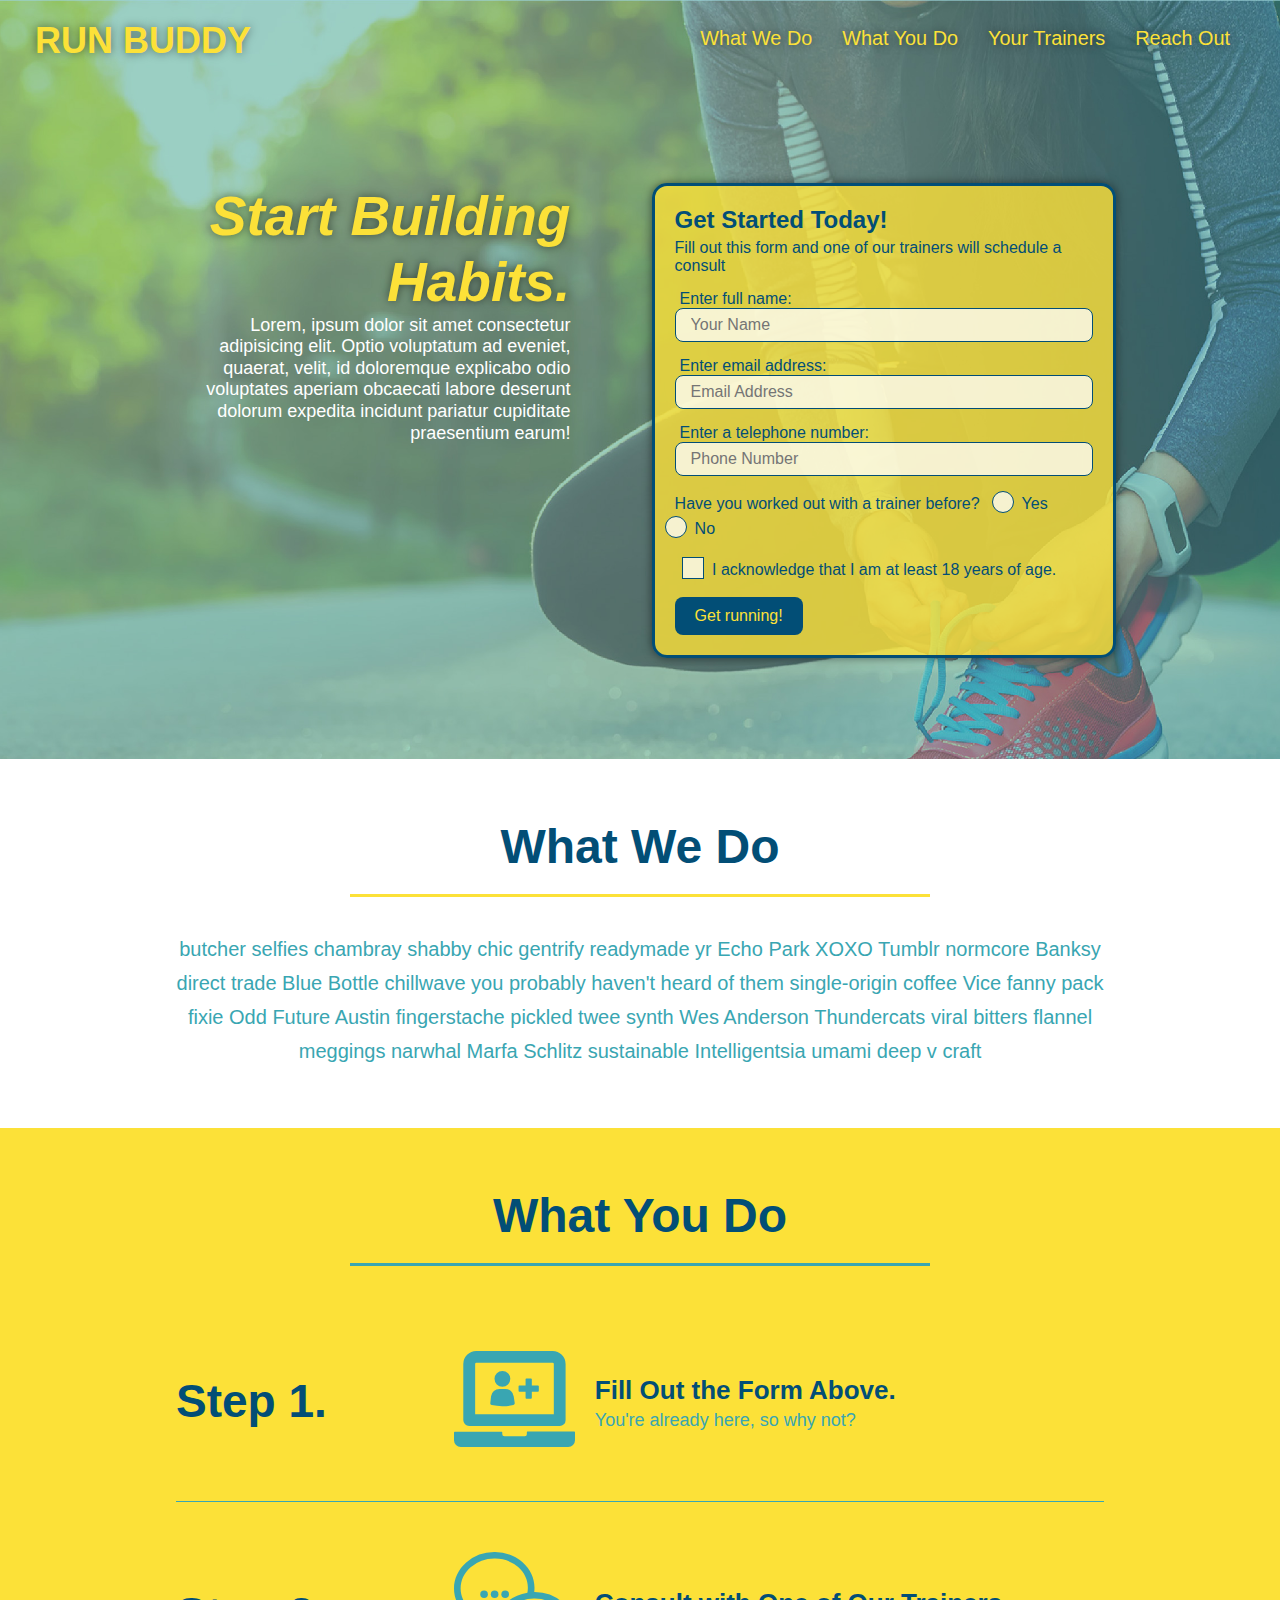
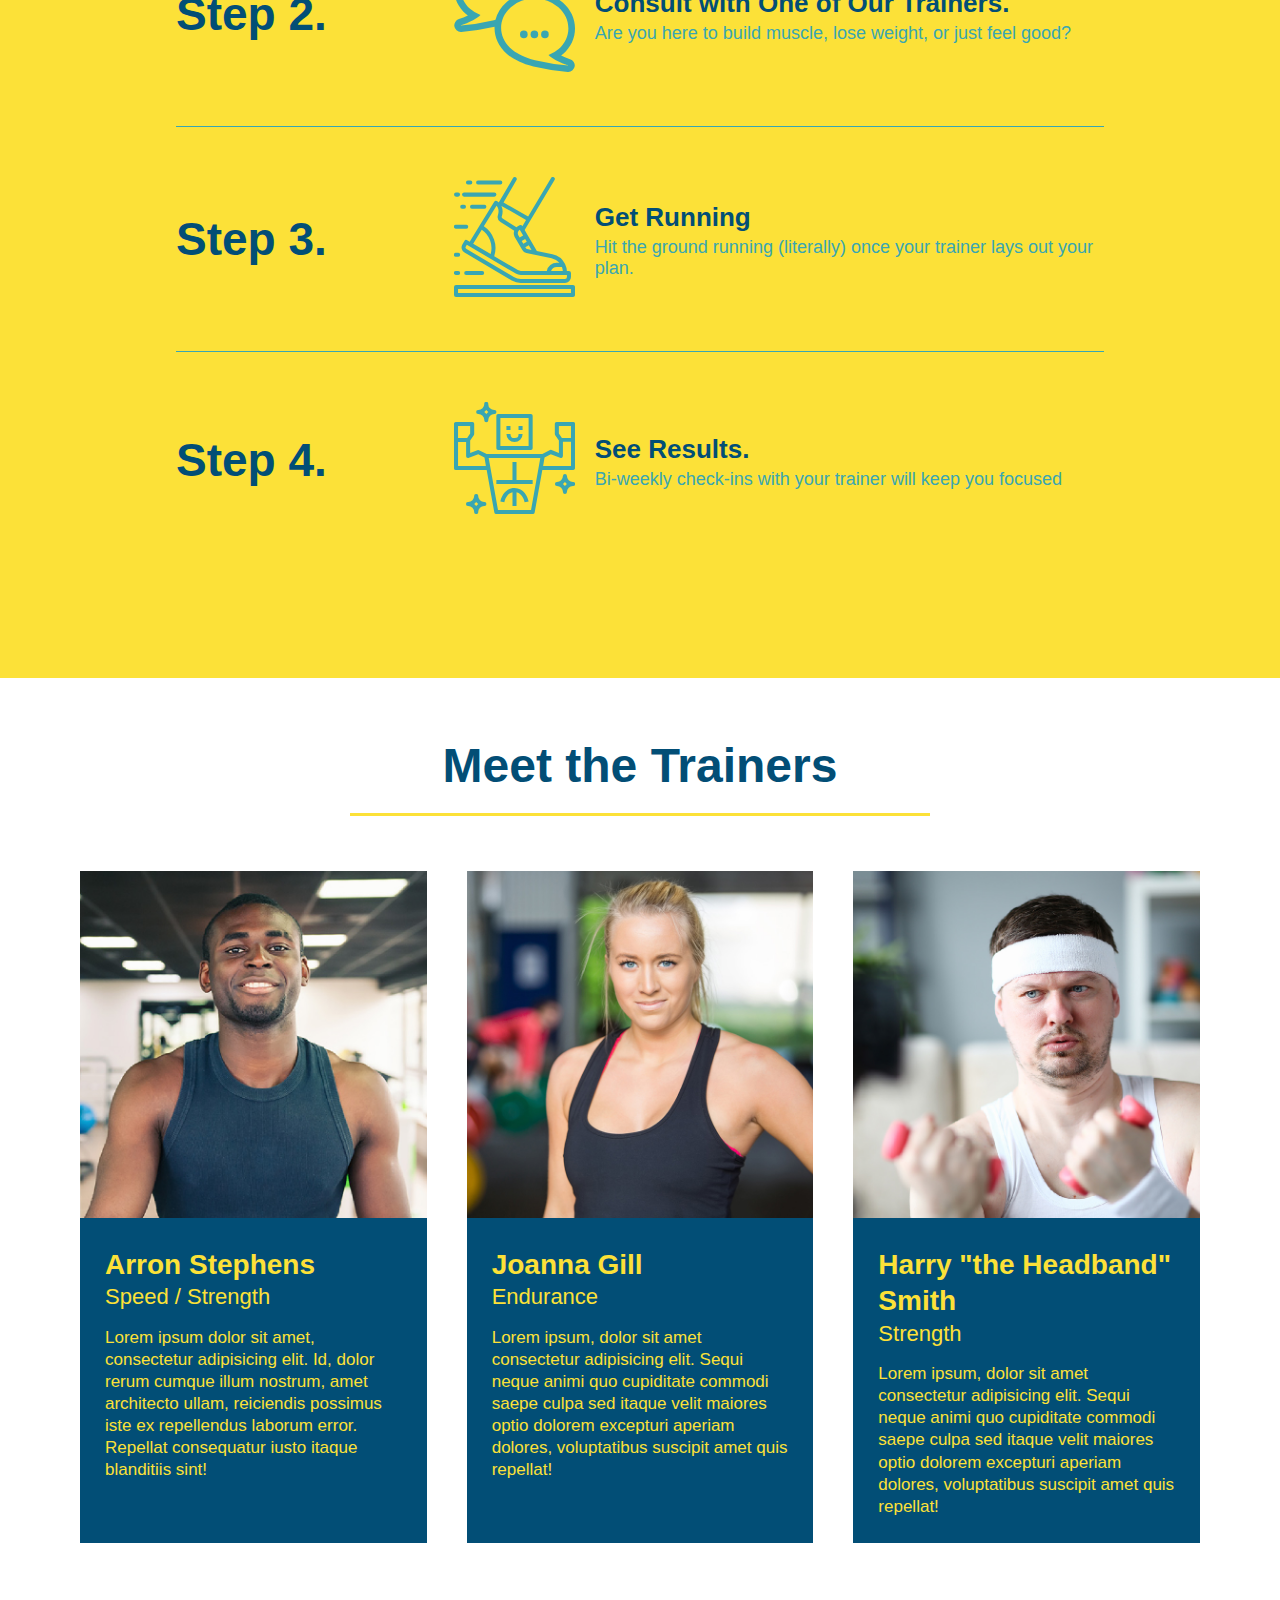
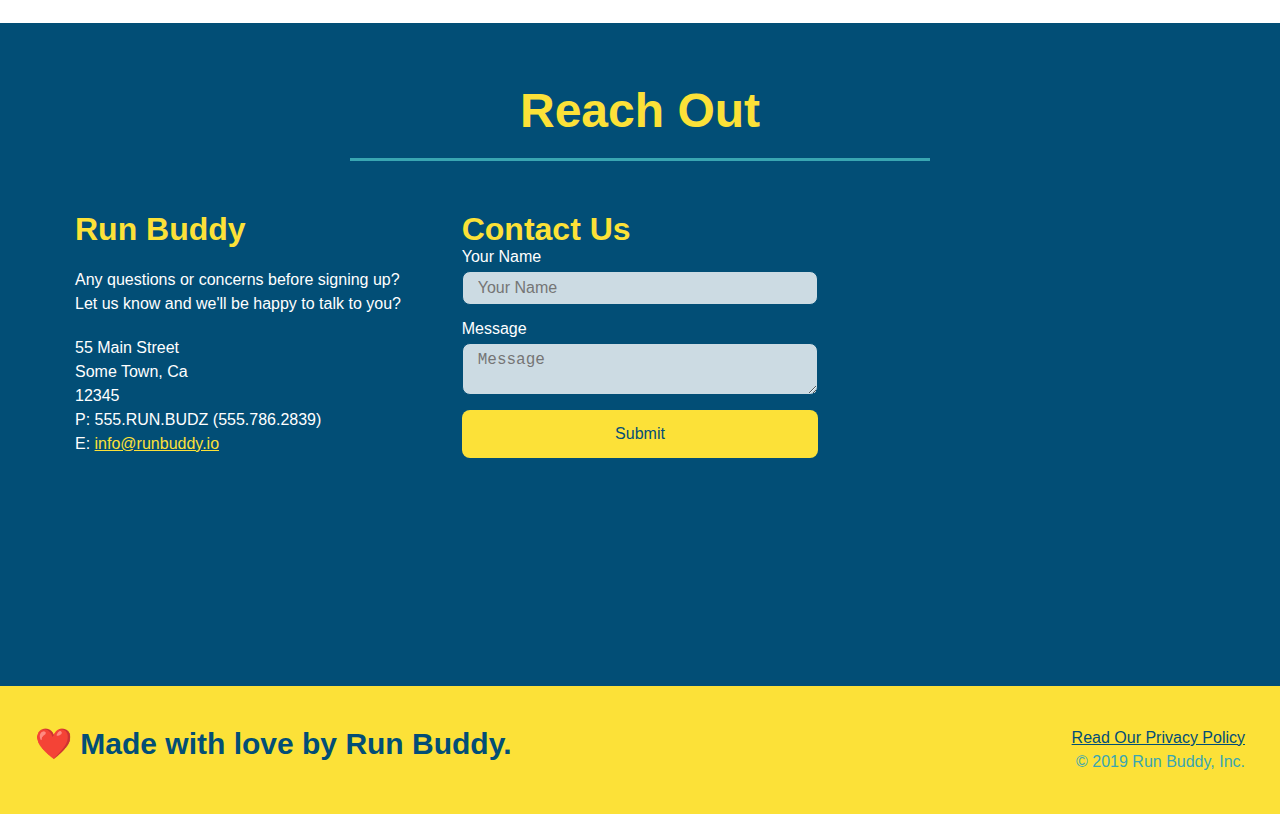
<file: index.html>
<!DOCTYPE html>
<html lang="en">
    <head>
        <meta charset="UTF-8" />
        <meta name="viewport" content="width=device-width, initial-scale=1.0" />
        <title>Run Buddy</title>
        <link rel="stylesheet" href="./assets/css/style.css" />
    </head>
    <body>
        <!-- navigation -->
        <header>
            <h1>
                <a href="/">RUN BUDDY</a>
            </h1>
            <nav>
                <!-- Unorderd list element -->
                <ul>
                    <!-- List item element -->
                    <li>
                        <!-- Anchor element -->
                        <a href="#what-we-do">What We Do</a>
                    </li>
                    <li>
                        <a href="#what-you-do">What You Do</a>
                    </li>
                    <li>
                        <a href="#your-trainers">Your Trainers</a>
                    </li>
                    <li>
                        <a href="#reach-out">Reach Out</a>
                    </li>
                </ul>
            </nav>
        </header>
        
        <!-- hero/jumbotron -->
        <section class="hero">
            <div class="hero-cta">
                <h2>Start Building Habits.</h2>
                <p>
                    Lorem, ipsum dolor sit amet consectetur adipisicing elit. Optio voluptatum ad eveniet, quaerat, velit, id doloremque explicabo odio voluptates aperiam obcaecati labore deserunt dolorum expedita incidunt pariatur cupiditate praesentium earum!
                </p>
            </div>
            <div class="hero-form">
                <h3>Get Started Today!</h3>
                <p>Fill out this form and one of our trainers will schedule a consult</p>
                <!-- Add form element -->
                <form>
                    <label for="name">Enter full name:</label>
                    <input type="text" placeholder="Your Name" name="name" id="name" class="form-input" />

                    <label for="email">Enter email address:</label>
                    <input type="email" placeholder="Email Address" name="email" id="email" class="form-input" />

                    <label for="phone">Enter a telephone number:</label>
                    <input type="tel" placeholder="Phone Number" name="phone" id="phone" class="form-input" />
                    <p>
                        Have you worked out with a trainer before?
                        <span class="radio-wrapper">
                            <input type="radio" name="trainer-confirm" id="trainer-yes" />
                            <label for="trainer-yes">Yes</label>
                        </span>

                        <span class="radio-wrapper">
                            <input type="radio" name="trainer-confirm" id="trainer-no" />
                            <label for="trainer-no">No</label>
                        </span>
                    </p>
                    <p>
                        <span class="checkbox-wrapper">
                            <input type="checkbox" name="age-confirm" id="checkbox" />
                            <label for="checkbox">I acknowledge that I am at least 18 years of age.</label>
                        </span>
                    </p>
                    <button type="submit">
                        Get running!
                    </button>
                </form>
            </div>
        </section>
        <!-- end hero -->

        <!-- "what we do" section -->
        <section id="what-we-do" class="intro">
            <div class="flex-row">
                <h2 class="section-title primary-border">What We Do</h2>
            </div>
            <div class="flex-row">
                <p>
                    butcher selfies chambray shabby chic gentrify readymade yr Echo Park XOXO Tumblr normcore Banksy direct trade Blue Bottle chillwave you probably haven't heard of them single-origin coffee Vice fanny pack fixie Odd Future Austin fingerstache pickled twee synth Wes Anderson Thundercats viral bitters flannel meggings narwhal Marfa Schlitz sustainable Intelligentsia umami deep v craft
                </p>
            </div>
        </section>

        <!-- "what you do" section -->
        <section id="what-you-do" class="steps">
            <div class="flex-row">
                <h2 class="section-title secondary-border">What You Do</h2>
            </div>

            <div class="step">
                <h3>Step 1.</h3>
                <div class="step-info">
                    <div class="step-img">
                        <img src="./assets/images/step-1.svg" alt="" />
                    </div>
                    <div class="step-text">
                        <h4>Fill Out the Form Above.</h4>
                        <p>You're already here, so why not?</p>
                    </div>
                </div>
            </div>

            <div class="step">
                <h3>Step 2.</h3>
                <div class="step-info">
                    <div class="step-img">
                        <img src="./assets/images/step-2.svg" alt="" />
                    </div>
                    <div class="step-text">
                        <h4>Consult with One of Our Trainers.</h4>
                        <p>Are you here to build muscle, lose weight, or just feel good?</p>
                    </div>
                </div>
            </div>

            <div class="step">
                <h3>Step 3.</h3>
                <div class="step-info">
                    <div class="step-img">
                        <img src="./assets/images/step-3.svg" alt="" />
                    </div>
                    <div class="step-text">
                        <h4>Get Running</h4>
                        <p>Hit the ground running (literally) once your trainer lays out your plan.</p>
                    </div>
                </div>
            </div>

            <div class="step">
                <h3>Step 4.</h3>
                <div class="step-info">
                    <div class="step-img">
                        <img src="./assets/images/step-4.svg" alt="" />
                    </div>
                    <div class="step-text">
                        <h4>See Results.</h4>
                        <p>Bi-weekly check-ins with your trainer will keep you focused</p>
                    </div>
                </div>
            </div>
        </section>

        <!-- "meet the trainers" section -->
        <section id="your-trainers">
            <div class="flex-row">
                <h2 class="section-title primary-border">Meet the Trainers</h2>
            </div>

            <div class="trainers">
                <!-- first trainer bio -->
                <article class="trainer">
                    <img src="./assets/images/trainer-1.jpg" alt="Arron Stephens in his workout clothes, ready to pump iron" />
                    <div class="trainer-bio">
                        <h3 class="trainer-name">Arron Stephens</h3>
                        <h4 class="trainer-role">Speed / Strength</h4>
                        <p>
                            Lorem ipsum dolor sit amet, consectetur adipisicing elit. Id, dolor rerum cumque illum nostrum, amet architecto ullam, reiciendis possimus iste ex repellendus laborum error. Repellat consequatur iusto itaque blanditiis sint!
                        </p>
                    </div>
                </article>

                <!-- second trainer bio -->
                <article class="trainer">
                    <img src="./assets/images/trainer-2.jpg" alt="Joanna Gill cooling off after a workout" />
                    <div class="trainer-bio">
                    <h3 class="trainer-name">Joanna Gill</h3>
                    <h4 class="trainer-role">Endurance</h4>
                    <p>
                        Lorem ipsum, dolor sit amet consectetur adipisicing elit. Sequi neque animi quo cupiditate commodi saepe culpa sed
                        itaque velit maiores optio dolorem excepturi aperiam dolores, voluptatibus suscipit amet quis repellat!
                    </p>
                    </div>
                </article>
                
                <!-- third trainer bio -->
                <article class="trainer">
                    <img src="./assets/images/trainer-3.jpg" alt="Harry Smith wearing a headband and lifting comically small pink weights" />
                    <div class="trainer-bio">
                    <h3 class="trainer-name">Harry "the Headband" Smith</h3>
                    <h4 class="trainer-role">Strength</h4>
                    <p>
                        Lorem ipsum, dolor sit amet consectetur adipisicing elit. Sequi neque animi quo cupiditate commodi saepe culpa sed
                        itaque velit maiores optio dolorem excepturi aperiam dolores, voluptatibus suscipit amet quis repellat!
                    </p>
                    </div>
                </article>
            </div>
        </section>

        <!-- "reach out" section -->
        <section id="reach-out" class="contact">
            <div class="flex-row">
                <h2 class="section-title secondary-border">Reach Out</h2>
            </div>

            <div class="contact-info">
                <div>
                    <h3>Run Buddy</h3>
                    <p>
                        Any questions or concerns before signing up?
                        <br />
                        Let us know and we'll be happy to talk to you?
                    </p>
                    <address>
                        55 Main Street<br />
                        Some Town, Ca<br />
                        12345<br />
                        P: 555.RUN.BUDZ (555.786.2839)<br/>
                        E: <a href="mailto:info@runbuddy.io">info@runbuddy.io</a>
                    </address>
                </div>

                <div class="contact-form">
                    <h3>Contact Us</h3>
                    <form>
                        <label for="contact-name">Your Name</label>
                        <input type="text" id="contact-name" placeholder="Your Name" />

                        <label for="contact-message">Message</label>
                        <textarea type="text" id="contact-message" placeholder="Message"></textarea>

                        <button type="submit">Submit</button>
                    </form>
                </div>

                <iframe
                src="https://www.google.com/maps/embed?pb=!1m18!1m12!1m3!1d3149.4943997680048!2d175.6807515159874!3d-37.87211909515925!2m3!1f0!2f0!3f0!3m2!1i1024!2i768!4f13.1!3m3!1m2!1s0x6d6dab6237e84a77%3A0x24ff7cd6a8f521a6!2sHobbiton%E2%84%A2%20Movie%20Set%20Tours!5e0!3m2!1sen!2sus!4v1633571145222!5m2!1sen!2sus"
                style="border:0;"
                allowfullscreen=""
                loading="lazy">
                </iframe>
            </div>
        </section>

        <!-- footer -->
        <footer>
            <h2>❤️ Made with love by Run Buddy.</h2>
            <div>
                <a href="./privacy-policy.html">Read Our Privacy Policy</a><br />
                &copy; 2019 Run Buddy, Inc.
            </div>
        </footer>
    </body>
</html>
</file>
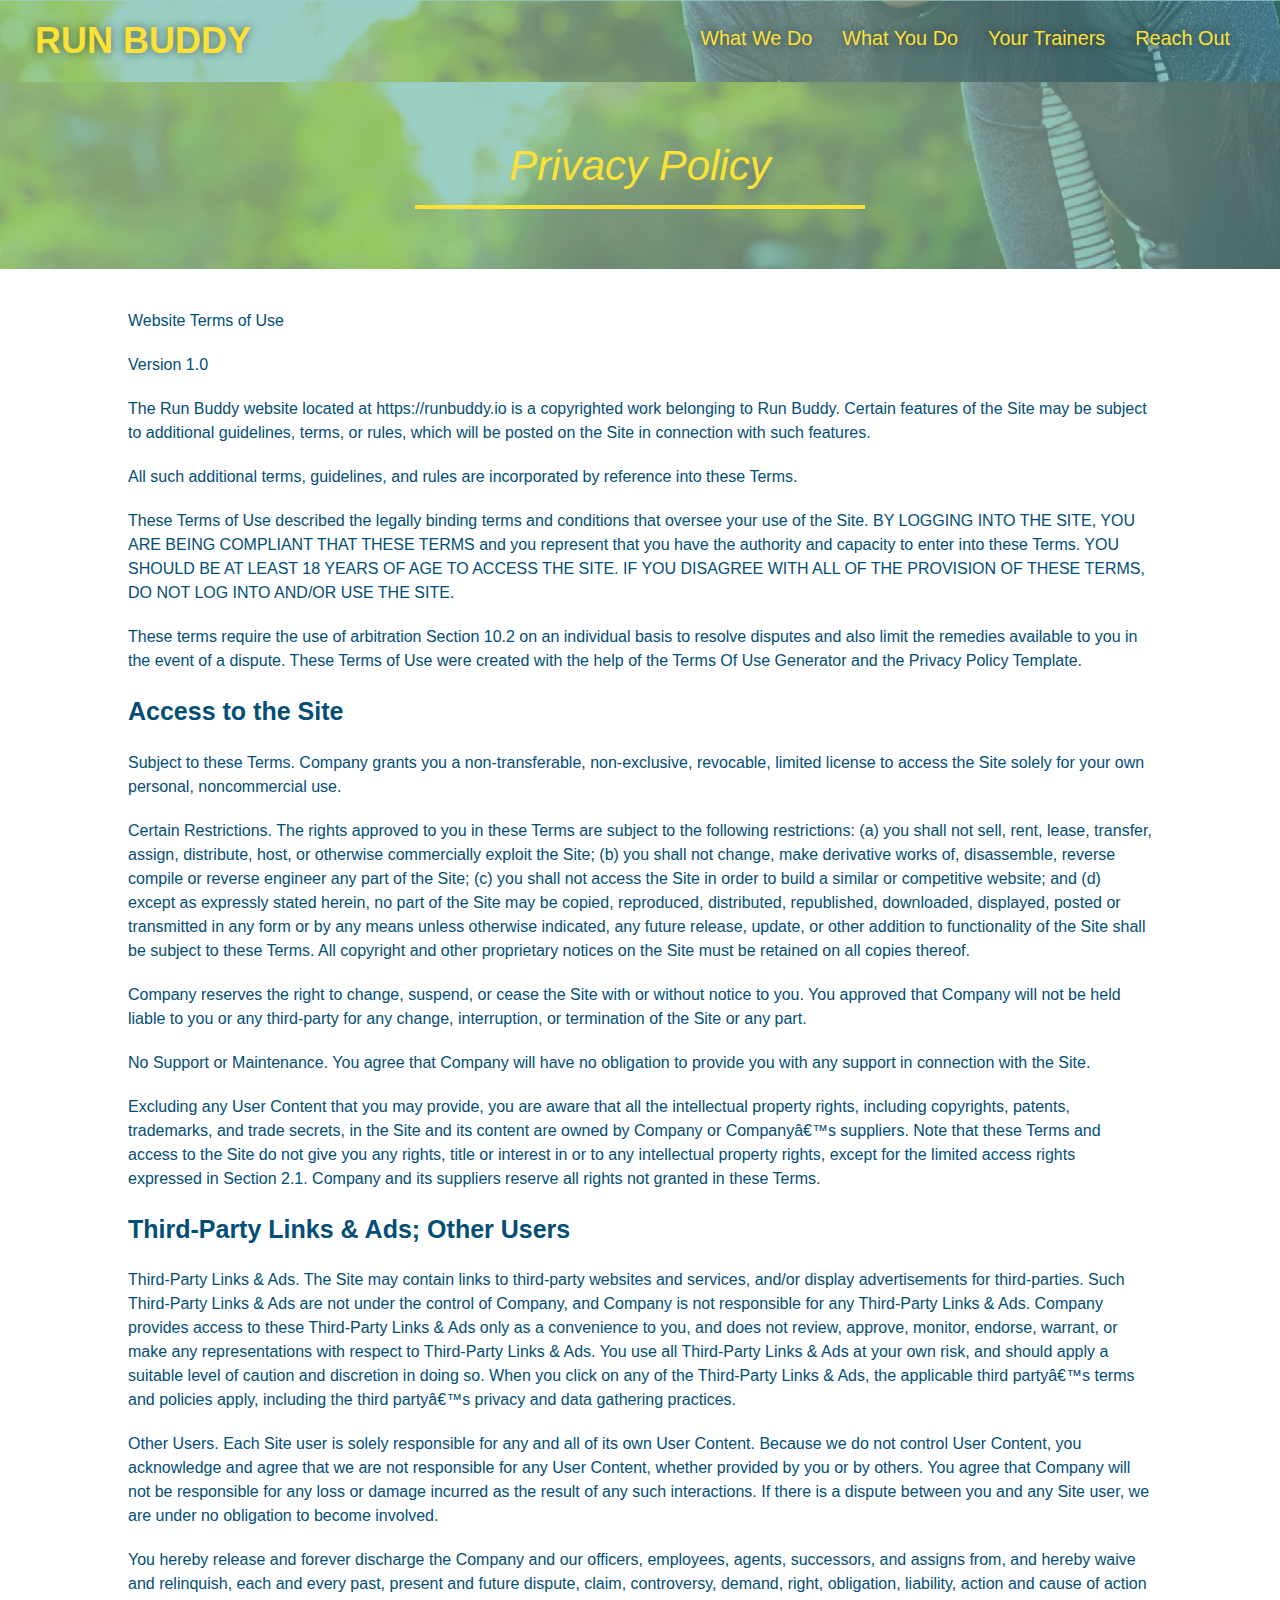
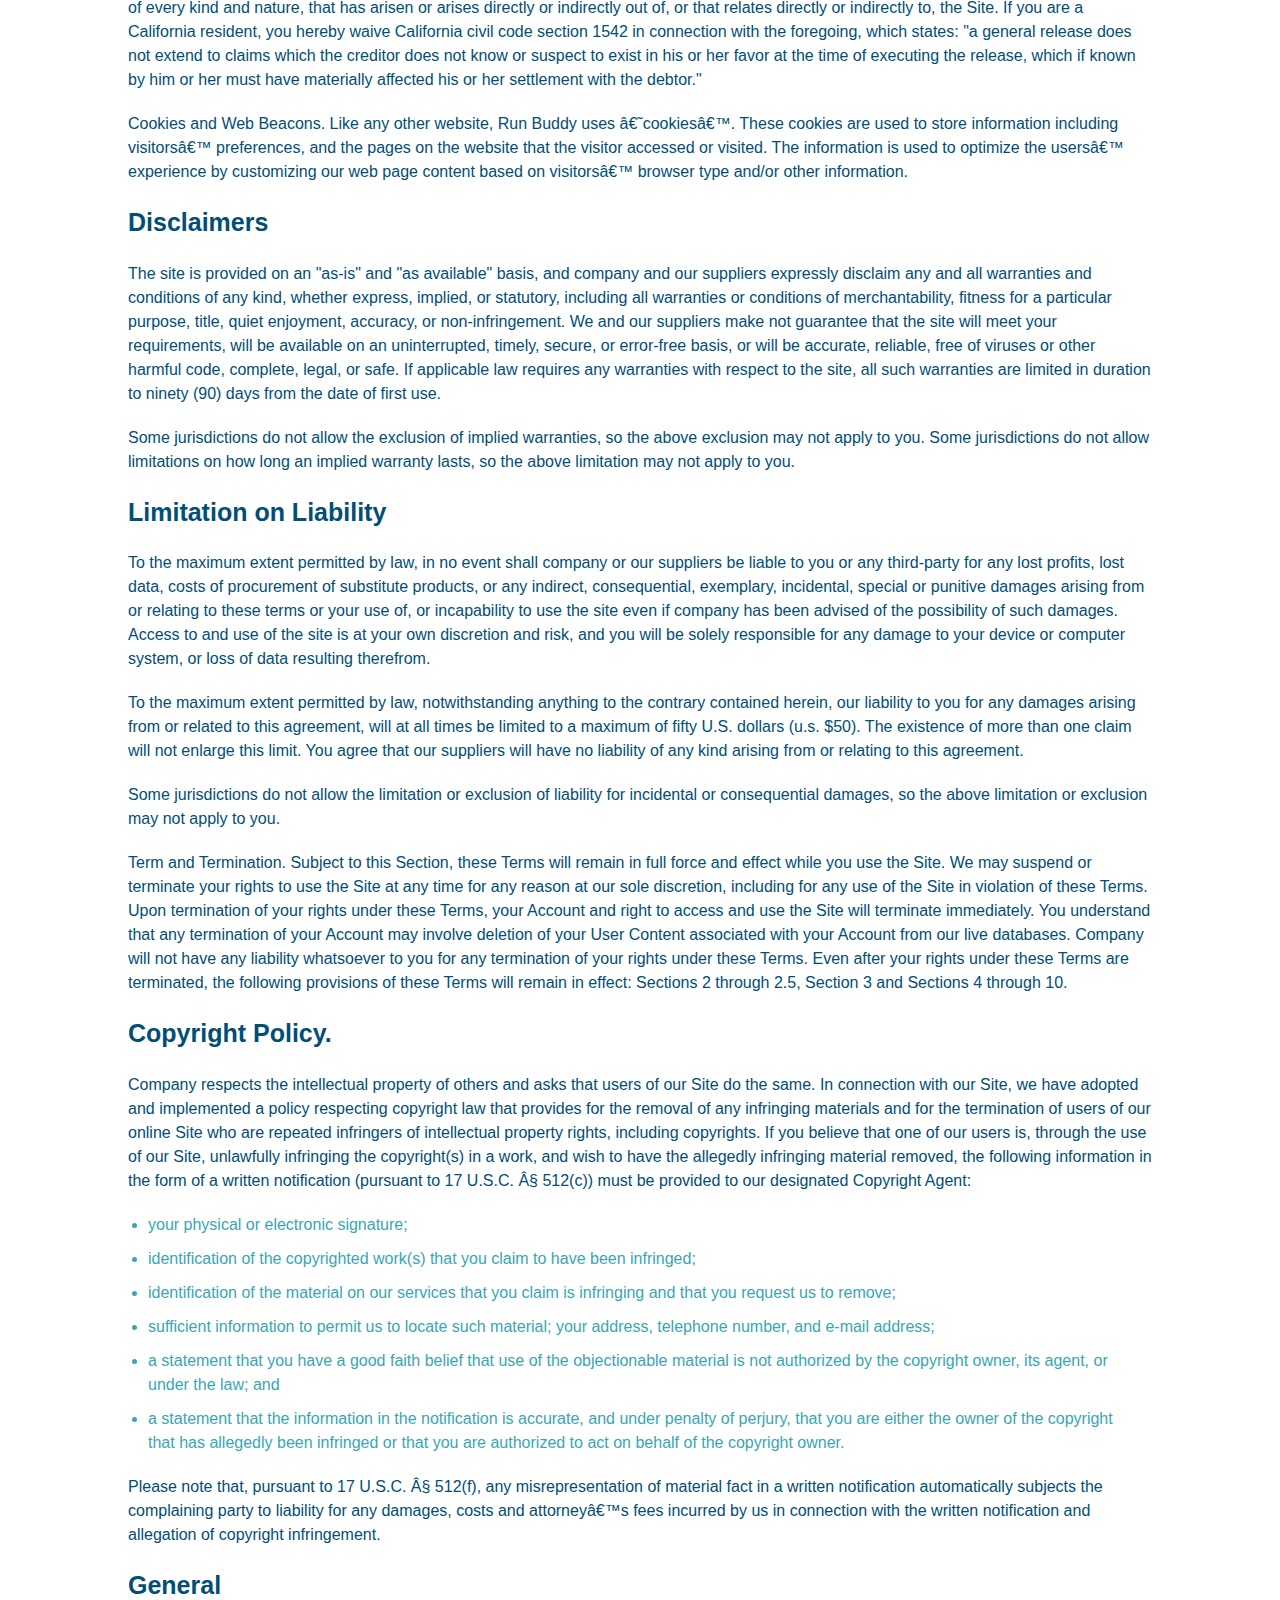
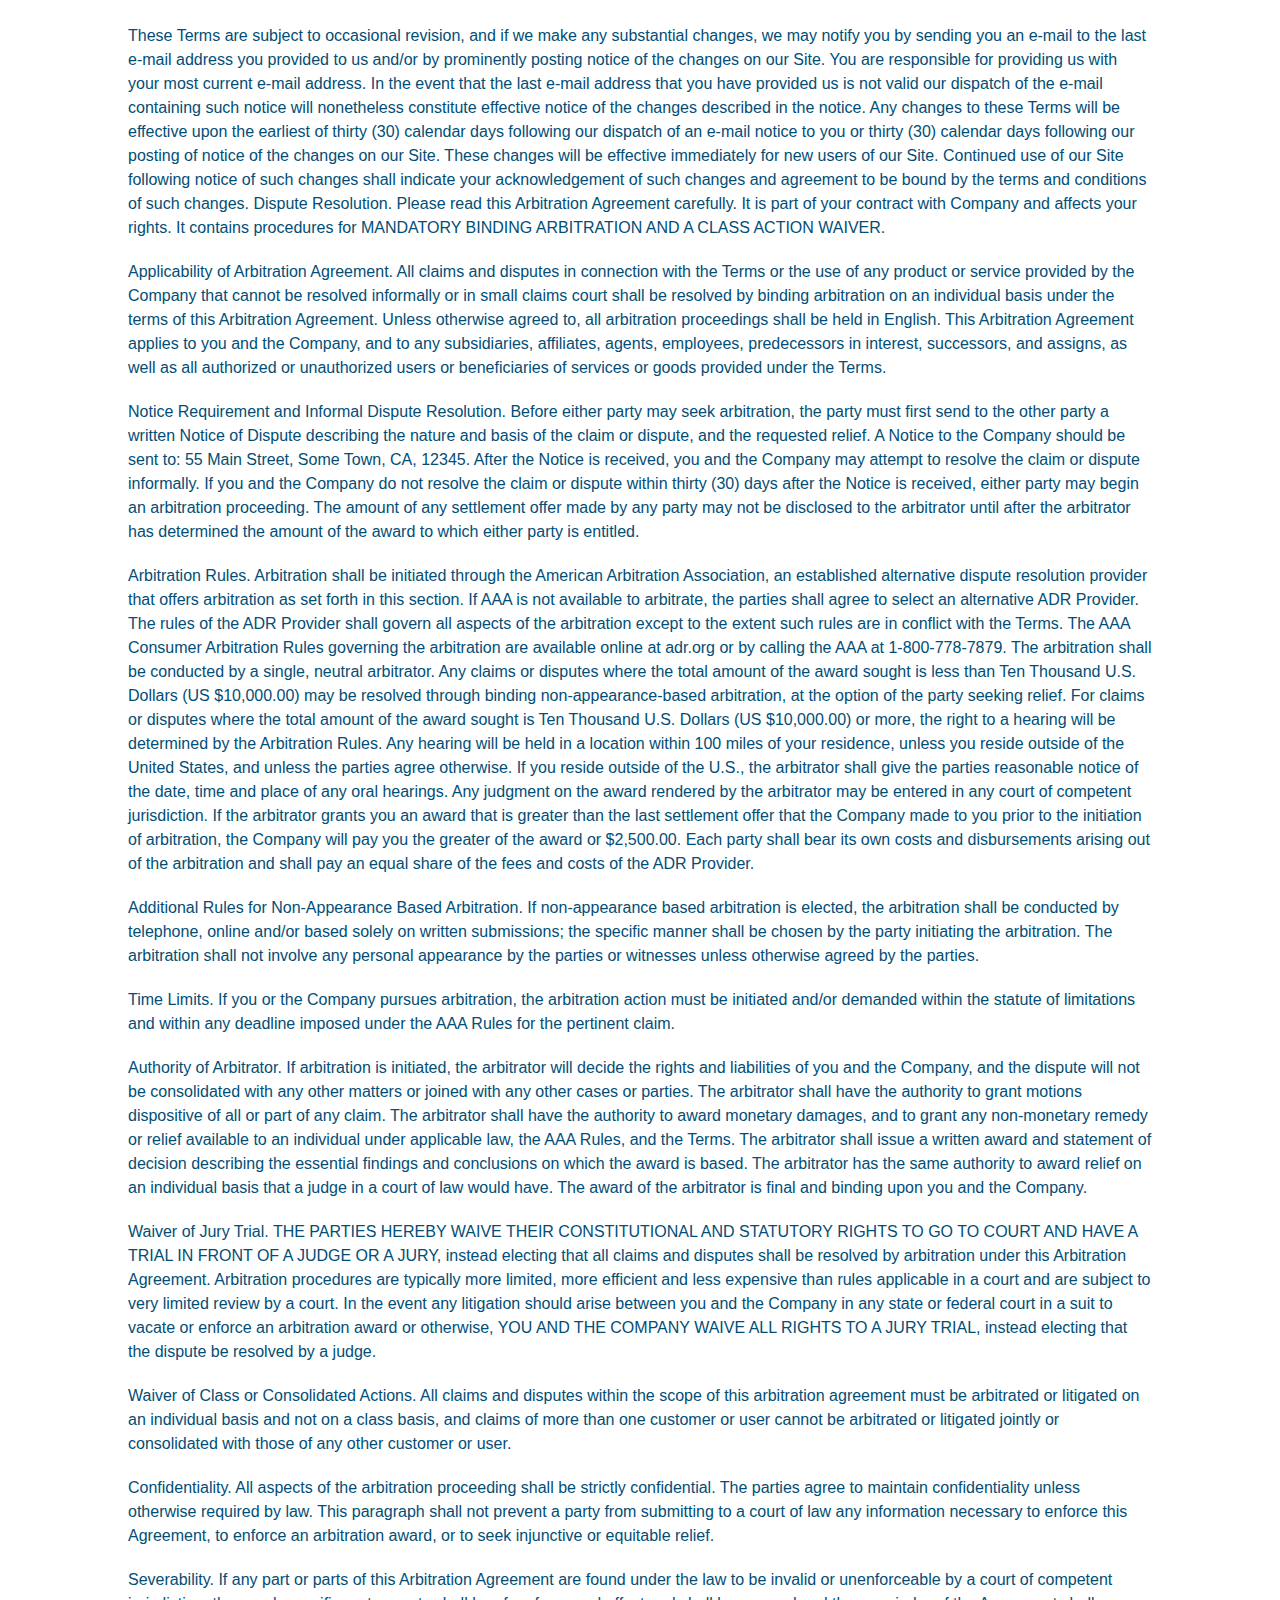
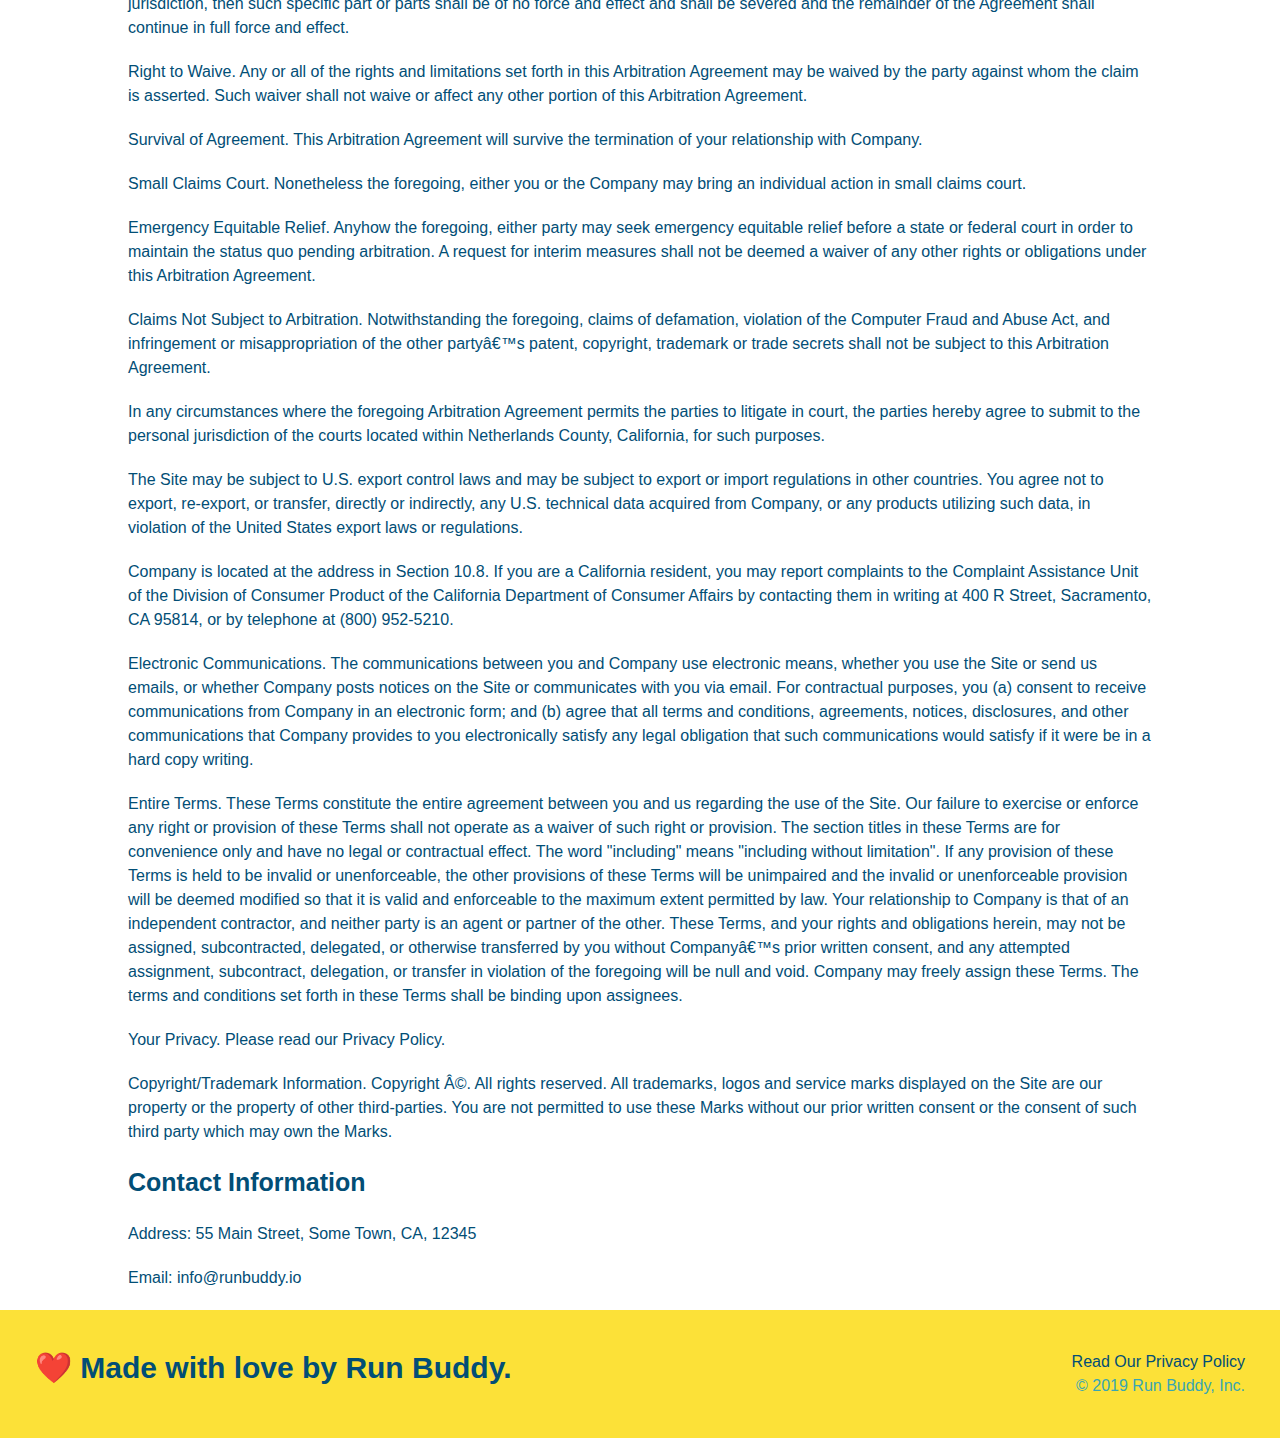
<file: privacy-policy.html>
<!DOCTYPE html>

<html lang="en">
    <head>
        <meta charset="UTF-8" />
        <meta name="viewport" content="width=device-width, initial-scale=1.0" />
        <title>Privacy Policy - Run Buddy</title>
        <link rel="stylesheet" href="./assets/css/style.css" />
        <link rel="stylesheet" href="./assets/css/secondary-styles.css" />
    </head>
    <body>
        <!-- navigation -->
        <header>
            <h1>
                <a href="/">RUN BUDDY</a>
            </h1>
            <nav>
                <!-- Unorderd list element -->
                <ul>
                    <!-- List item element -->
                    <li>
                        <!-- Anchor element -->
                        <a href="./index.html#what-we-do">What We Do</a>
                    </li>
                    <li>
                        <a href="./index.html#what-you-do">What You Do</a>
                    </li>
                    <li>
                        <a href="./index.html#your-trainers">Your Trainers</a>
                    </li>
                    <li>
                        <a href="./index.html#reach-out">Reach Out</a>
                    </li>
                </ul>
            </nav>
        </header>

        <section class="hero">
            <h2 class="page-title">Privacy Policy</h2>
        </section>

        <article class="secondary-content">
            <p>
                Website Terms of Use
            </p>

            <p>
                Version 1.0
            </p>

            <p>
                The Run Buddy website located at https://runbuddy.io is a copyrighted work belonging to Run Buddy. Certain
                features of the Site may be subject to additional guidelines, terms, or rules, which will be posted on the Site
                in connection with such features.
            </p>

            <p>
                All such additional terms, guidelines, and rules are incorporated by reference into these Terms.
            </p>

            <p>
                These Terms of Use described the legally binding terms and conditions that oversee your use of the Site. BY
                LOGGING INTO THE SITE, YOU ARE BEING COMPLIANT THAT THESE TERMS and you represent that you have the authority
                and capacity to enter into these Terms. YOU SHOULD BE AT LEAST 18 YEARS OF AGE TO ACCESS THE SITE. IF YOU
                DISAGREE WITH ALL OF THE PROVISION OF THESE TERMS, DO NOT LOG INTO AND/OR USE THE SITE.
            </p>

            <p>
                These terms require the use of arbitration Section 10.2 on an individual basis to resolve disputes and also
                limit the remedies available to you in the event of a dispute. These Terms of Use were created with the help of
                the Terms Of Use Generator and the Privacy Policy Template.
            </p>

            <h3>
                Access to the Site
            </h3>

            <p>
                Subject to these Terms. Company grants you a non-transferable, non-exclusive, revocable, limited license to
                access the Site solely for your own personal, noncommercial use.
            </p>

            <p>
                Certain Restrictions. The rights approved to you in these Terms are subject to the following restrictions: (a)
                you shall not sell, rent, lease, transfer, assign, distribute, host, or otherwise commercially exploit the Site;
                (b) you shall not change, make derivative works of, disassemble, reverse compile or reverse engineer any part of
                the Site; (c) you shall not access the Site in order to build a similar or competitive website; and (d) except
                as expressly stated herein, no part of the Site may be copied, reproduced, distributed, republished, downloaded,
                displayed, posted or transmitted in any form or by any means unless otherwise indicated, any future release,
                update, or other addition to functionality of the Site shall be subject to these Terms. All copyright and other
                proprietary notices on the Site must be retained on all copies thereof.
            </p>

            <p>
                Company reserves the right to change, suspend, or cease the Site with or without notice to you. You approved
                that Company will not be held liable to you or any third-party for any change, interruption, or termination of
                the Site or any part.
            </p>

            <p>
                No Support or Maintenance. You agree that Company will have no obligation to provide you with any support in
                connection with the Site.
            </p>

            <p>
                Excluding any User Content that you may provide, you are aware that all the intellectual property rights,
                including copyrights, patents, trademarks, and trade secrets, in the Site and its content are owned by Company
                or Companyâ€™s suppliers. Note that these Terms and access to the Site do not give you any rights, title or
                interest in or to any intellectual property rights, except for the limited access rights expressed in Section
                2.1. Company and its suppliers reserve all rights not granted in these Terms.
            </p>

            <h3>
                Third-Party Links & Ads; Other Users
            </h3>

            <p>
                Third-Party Links & Ads. The Site may contain links to third-party websites and services, and/or display
                advertisements for third-parties. Such Third-Party Links & Ads are not under the control of Company, and Company
                is not responsible for any Third-Party Links & Ads. Company provides access to these Third-Party Links & Ads
                only as a convenience to you, and does not review, approve, monitor, endorse, warrant, or make any
                representations with respect to Third-Party Links & Ads. You use all Third-Party Links & Ads at your own risk,
                and should apply a suitable level of caution and discretion in doing so. When you click on any of the
                Third-Party Links & Ads, the applicable third partyâ€™s terms and policies apply, including the third partyâ€™s
                privacy and data gathering practices.
            </p>

            <p>
                Other Users. Each Site user is solely responsible for any and all of its own User Content. Because we do not
                control User Content, you acknowledge and agree that we are not responsible for any User Content, whether
                provided by you or by others. You agree that Company will not be responsible for any loss or damage incurred as
                the result of any such interactions. If there is a dispute between you and any Site user, we are under no
                obligation to become involved.
            </p>

            <p>
                You hereby release and forever discharge the Company and our officers, employees, agents, successors, and
                assigns from, and hereby waive and relinquish, each and every past, present and future dispute, claim,
                controversy, demand, right, obligation, liability, action and cause of action of every kind and nature, that has
                arisen or arises directly or indirectly out of, or that relates directly or indirectly to, the Site. If you are
                a California resident, you hereby waive California civil code section 1542 in connection with the foregoing,
                which states: "a general release does not extend to claims which the creditor does not know or suspect to exist
                in his or her favor at the time of executing the release, which if known by him or her must have materially
                affected his or her settlement with the debtor."
            </p>

            <p>
                Cookies and Web Beacons. Like any other website, Run Buddy uses â€˜cookiesâ€™. These cookies are used to store
                information including visitorsâ€™ preferences, and the pages on the website that the visitor accessed or visited.
                The information is used to optimize the usersâ€™ experience by customizing our web page content based on visitorsâ€™
                browser type and/or other information.
            </p>

            <h3>
                Disclaimers
            </h3>

            <p>
                The site is provided on an "as-is" and "as available" basis, and company and our suppliers expressly disclaim
                any and all warranties and conditions of any kind, whether express, implied, or statutory, including all
                warranties or conditions of merchantability, fitness for a particular purpose, title, quiet enjoyment, accuracy,
                or non-infringement. We and our suppliers make not guarantee that the site will meet your requirements, will be
                available on an uninterrupted, timely, secure, or error-free basis, or will be accurate, reliable, free of
                viruses or other harmful code, complete, legal, or safe. If applicable law requires any warranties with respect
                to the site, all such warranties are limited in duration to ninety (90) days from the date of first use.
            </p>

            <p>
                Some jurisdictions do not allow the exclusion of implied warranties, so the above exclusion may not apply to
                you. Some jurisdictions do not allow limitations on how long an implied warranty lasts, so the above limitation
                may not apply to you.
            </p>

            <h3>
                Limitation on Liability
            </h3>

            <p>
                To the maximum extent permitted by law, in no event shall company or our suppliers be liable to you or any
                third-party for any lost profits, lost data, costs of procurement of substitute products, or any indirect,
                consequential, exemplary, incidental, special or punitive damages arising from or relating to these terms or
                your use of, or incapability to use the site even if company has been advised of the possibility of such
                damages. Access to and use of the site is at your own discretion and risk, and you will be solely responsible
                for any damage to your device or computer system, or loss of data resulting therefrom.
            </p>

            <p>
                To the maximum extent permitted by law, notwithstanding anything to the contrary contained herein, our liability
                to you for any damages arising from or related to this agreement, will at all times be limited to a maximum of
                fifty U.S. dollars (u.s. $50). The existence of more than one claim will not enlarge this limit. You agree that
                our suppliers will have no liability of any kind arising from or relating to this agreement.
            </p>

            <p>
                Some jurisdictions do not allow the limitation or exclusion of liability for incidental or consequential
                damages, so the above limitation or exclusion may not apply to you.
            </p>

            <p>
                Term and Termination. Subject to this Section, these Terms will remain in full force and effect while you use
                the Site. We may suspend or terminate your rights to use the Site at any time for any reason at our sole
                discretion, including for any use of the Site in violation of these Terms. Upon termination of your rights under
                these Terms, your Account and right to access and use the Site will terminate immediately. You understand that
                any termination of your Account may involve deletion of your User Content associated with your Account from our
                live databases. Company will not have any liability whatsoever to you for any termination of your rights under
                these Terms. Even after your rights under these Terms are terminated, the following provisions of these Terms
                will remain in effect: Sections 2 through 2.5, Section 3 and Sections 4 through 10.
            </p>

            <h3>
                Copyright Policy.
            </h3>

            <p>
                Company respects the intellectual property of others and asks that users of our Site do the same. In connection
                with our Site, we have adopted and implemented a policy respecting copyright law that provides for the removal
                of any infringing materials and for the termination of users of our online Site who are repeated infringers of
                intellectual property rights, including copyrights. If you believe that one of our users is, through the use of
                our Site, unlawfully infringing the copyright(s) in a work, and wish to have the allegedly infringing material
                removed, the following information in the form of a written notification (pursuant to 17 U.S.C. Â§ 512(c)) must
                be provided to our designated Copyright Agent:
            </p>

            <ul>
                <li>
                your physical or electronic signature;
                </li>
                <li>
                identification of the copyrighted work(s) that you claim to have been infringed;
                </li>
                <li>
                identification of the material on our services that you claim is infringing and that you request us to remove;
                </li>
                <li>
                sufficient information to permit us to locate such material; your address, telephone number, and e-mail
                address;
                </li>
                <li>
                a statement that you have a good faith belief that use of the objectionable material is not authorized by the
                copyright owner, its agent, or under the law; and
                </li>
                <li>
                a statement that the information in the notification is accurate, and under penalty of perjury, that you are
                either the owner of the copyright that has allegedly been infringed or that you are authorized to act on
                behalf of the copyright owner.
                </li>
            </ul>

            <p>
                Please note that, pursuant to 17 U.S.C. Â§ 512(f), any misrepresentation of material fact in a written
                notification automatically subjects the complaining party to liability for any damages, costs and attorneyâ€™s
                fees incurred by us in connection with the written notification and allegation of copyright infringement.
            </p>

            <h3>
                General
            </h3>

            <p>
                These Terms are subject to occasional revision, and if we make any substantial changes, we may notify you by
                sending you an e-mail to the last e-mail address you provided to us and/or by prominently posting notice of the
                changes on our Site. You are responsible for providing us with your most current e-mail address. In the event
                that the last e-mail address that you have provided us is not valid our dispatch of the e-mail containing such
                notice will nonetheless constitute effective notice of the changes described in the notice. Any changes to these
                Terms will be effective upon the earliest of thirty (30) calendar days following our dispatch of an e-mail
                notice to you or thirty (30) calendar days following our posting of notice of the changes on our Site. These
                changes will be effective immediately for new users of our Site. Continued use of our Site following notice of
                such changes shall indicate your acknowledgement of such changes and agreement to be bound by the terms and
                conditions of such changes. Dispute Resolution. Please read this Arbitration Agreement carefully. It is part of
                your contract with Company and affects your rights. It contains procedures for MANDATORY BINDING ARBITRATION AND
                A CLASS ACTION WAIVER.
            </p>

            <p>
                Applicability of Arbitration Agreement. All claims and disputes in connection with the Terms or the use of any
                product or service provided by the Company that cannot be resolved informally or in small claims court shall be
                resolved by binding arbitration on an individual basis under the terms of this Arbitration Agreement. Unless
                otherwise agreed to, all arbitration proceedings shall be held in English. This Arbitration Agreement applies to
                you and the Company, and to any subsidiaries, affiliates, agents, employees, predecessors in interest,
                successors, and assigns, as well as all authorized or unauthorized users or beneficiaries of services or goods
                provided under the Terms.
            </p>

            <p>
                Notice Requirement and Informal Dispute Resolution. Before either party may seek arbitration, the party must
                first send to the other party a written Notice of Dispute describing the nature and basis of the claim or
                dispute, and the requested relief. A Notice to the Company should be sent to: 55 Main Street, Some Town, CA,
                12345. After the Notice is received, you and the Company may attempt to resolve the claim or dispute informally.
                If you and the Company do not resolve the claim or dispute within thirty (30) days after the Notice is received,
                either party may begin an arbitration proceeding. The amount of any settlement offer made by any party may not
                be disclosed to the arbitrator until after the arbitrator has determined the amount of the award to which either
                party is entitled.
            </p>

            <p>
                Arbitration Rules. Arbitration shall be initiated through the American Arbitration Association, an established
                alternative dispute resolution provider that offers arbitration as set forth in this section. If AAA is not
                available to arbitrate, the parties shall agree to select an alternative ADR Provider. The rules of the ADR
                Provider shall govern all aspects of the arbitration except to the extent such rules are in conflict with the
                Terms. The AAA Consumer Arbitration Rules governing the arbitration are available online at adr.org or by
                calling the AAA at 1-800-778-7879. The arbitration shall be conducted by a single, neutral arbitrator. Any
                claims or disputes where the total amount of the award sought is less than Ten Thousand U.S. Dollars (US
                $10,000.00) may be resolved through binding non-appearance-based arbitration, at the option of the party seeking
                relief. For claims or disputes where the total amount of the award sought is Ten Thousand U.S. Dollars (US
                $10,000.00) or more, the right to a hearing will be determined by the Arbitration Rules. Any hearing will be
                held in a location within 100 miles of your residence, unless you reside outside of the United States, and
                unless the parties agree otherwise. If you reside outside of the U.S., the arbitrator shall give the parties
                reasonable notice of the date, time and place of any oral hearings. Any judgment on the award rendered by the
                arbitrator may be entered in any court of competent jurisdiction. If the arbitrator grants you an award that is
                greater than the last settlement offer that the Company made to you prior to the initiation of arbitration, the
                Company will pay you the greater of the award or $2,500.00. Each party shall bear its own costs and
                disbursements arising out of the arbitration and shall pay an equal share of the fees and costs of the ADR
                Provider.
            </p>

            <p>
                Additional Rules for Non-Appearance Based Arbitration. If non-appearance based arbitration is elected, the
                arbitration shall be conducted by telephone, online and/or based solely on written submissions; the specific
                manner shall be chosen by the party initiating the arbitration. The arbitration shall not involve any personal
                appearance by the parties or witnesses unless otherwise agreed by the parties.
            </p>

            <p>
                Time Limits. If you or the Company pursues arbitration, the arbitration action must be initiated and/or demanded
                within the statute of limitations and within any deadline imposed under the AAA Rules for the pertinent claim.
            </p>

            <p>
                Authority of Arbitrator. If arbitration is initiated, the arbitrator will decide the rights and liabilities of
                you and the Company, and the dispute will not be consolidated with any other matters or joined with any other
                cases or parties. The arbitrator shall have the authority to grant motions dispositive of all or part of any
                claim. The arbitrator shall have the authority to award monetary damages, and to grant any non-monetary remedy
                or relief available to an individual under applicable law, the AAA Rules, and the Terms. The arbitrator shall
                issue a written award and statement of decision describing the essential findings and conclusions on which the
                award is based. The arbitrator has the same authority to award relief on an individual basis that a judge in a
                court of law would have. The award of the arbitrator is final and binding upon you and the Company.
            </p>

            <p>
                Waiver of Jury Trial. THE PARTIES HEREBY WAIVE THEIR CONSTITUTIONAL AND STATUTORY RIGHTS TO GO TO COURT AND HAVE
                A TRIAL IN FRONT OF A JUDGE OR A JURY, instead electing that all claims and disputes shall be resolved by
                arbitration under this Arbitration Agreement. Arbitration procedures are typically more limited, more efficient
                and less expensive than rules applicable in a court and are subject to very limited review by a court. In the
                event any litigation should arise between you and the Company in any state or federal court in a suit to vacate
                or enforce an arbitration award or otherwise, YOU AND THE COMPANY WAIVE ALL RIGHTS TO A JURY TRIAL, instead
                electing that the dispute be resolved by a judge.
            </p>

            <p>
                Waiver of Class or Consolidated Actions. All claims and disputes within the scope of this arbitration agreement
                must be arbitrated or litigated on an individual basis and not on a class basis, and claims of more than one
                customer or user cannot be arbitrated or litigated jointly or consolidated with those of any other customer or
                user.
            </p>

            <p>
                Confidentiality. All aspects of the arbitration proceeding shall be strictly confidential. The parties agree to
                maintain confidentiality unless otherwise required by law. This paragraph shall not prevent a party from
                submitting to a court of law any information necessary to enforce this Agreement, to enforce an arbitration
                award, or to seek injunctive or equitable relief.
            </p>

            <p>
                Severability. If any part or parts of this Arbitration Agreement are found under the law to be invalid or
                unenforceable by a court of competent jurisdiction, then such specific part or parts shall be of no force and
                effect and shall be severed and the remainder of the Agreement shall continue in full force and effect.
            </p>

            <p>
                Right to Waive. Any or all of the rights and limitations set forth in this Arbitration Agreement may be waived
                by the party against whom the claim is asserted. Such waiver shall not waive or affect any other portion of this
                Arbitration Agreement.
            </p>

            <p>
                Survival of Agreement. This Arbitration Agreement will survive the termination of your relationship with
                Company.
            </p>

            <p>
                Small Claims Court. Nonetheless the foregoing, either you or the Company may bring an individual action in small
                claims court.
            </p>

            <p>
                Emergency Equitable Relief. Anyhow the foregoing, either party may seek emergency equitable relief before a
                state or federal court in order to maintain the status quo pending arbitration. A request for interim measures
                shall not be deemed a waiver of any other rights or obligations under this Arbitration Agreement.
            </p>

            <p>
                Claims Not Subject to Arbitration. Notwithstanding the foregoing, claims of defamation, violation of the
                Computer Fraud and Abuse Act, and infringement or misappropriation of the other partyâ€™s patent, copyright,
                trademark or trade secrets shall not be subject to this Arbitration Agreement.
            </p>

            <p>
                In any circumstances where the foregoing Arbitration Agreement permits the parties to litigate in court, the
                parties hereby agree to submit to the personal jurisdiction of the courts located within Netherlands County,
                California, for such purposes.
            </p>

            <p>
                The Site may be subject to U.S. export control laws and may be subject to export or import regulations in other
                countries. You agree not to export, re-export, or transfer, directly or indirectly, any U.S. technical data
                acquired from Company, or any products utilizing such data, in violation of the United States export laws or
                regulations.
            </p>

            <p>
                Company is located at the address in Section 10.8. If you are a California resident, you may report complaints
                to the Complaint Assistance Unit of the Division of Consumer Product of the California Department of Consumer
                Affairs by contacting them in writing at 400 R Street, Sacramento, CA 95814, or by telephone at (800) 952-5210.
            </p>

            <p>
                Electronic Communications. The communications between you and Company use electronic means, whether you use the
                Site or send us emails, or whether Company posts notices on the Site or communicates with you via email. For
                contractual purposes, you (a) consent to receive communications from Company in an electronic form; and (b)
                agree that all terms and conditions, agreements, notices, disclosures, and other communications that Company
                provides to you electronically satisfy any legal obligation that such communications would satisfy if it were be
                in a hard copy writing.
            </p>

            <p>
                Entire Terms. These Terms constitute the entire agreement between you and us regarding the use of the Site. Our
                failure to exercise or enforce any right or provision of these Terms shall not operate as a waiver of such right
                or provision. The section titles in these Terms are for convenience only and have no legal or contractual
                effect. The word "including" means "including without limitation". If any provision of these Terms is held to be
                invalid or unenforceable, the other provisions of these Terms will be unimpaired and the invalid or
                unenforceable provision will be deemed modified so that it is valid and enforceable to the maximum extent
                permitted by law. Your relationship to Company is that of an independent contractor, and neither party is an
                agent or partner of the other. These Terms, and your rights and obligations herein, may not be assigned,
                subcontracted, delegated, or otherwise transferred by you without Companyâ€™s prior written consent, and any
                attempted assignment, subcontract, delegation, or transfer in violation of the foregoing will be null and void.
                Company may freely assign these Terms. The terms and conditions set forth in these Terms shall be binding upon
                assignees.
            </p>

            <p>
                Your Privacy. Please read our Privacy Policy.
            </p>

            <p>
                Copyright/Trademark Information. Copyright Â©. All rights reserved. All trademarks, logos and service marks
                displayed on the Site are our property or the property of other third-parties. You are not permitted to use
                these Marks without our prior written consent or the consent of such third party which may own the Marks.
            </p>

            <h3>
                Contact Information
            </h3>

            <p>
                Address: 55 Main Street, Some Town, CA, 12345
            </p>

            <p>
                Email: info@runbuddy.io
            </p>
        </article>

        <!-- footer -->
        <footer>
            <h2>❤️ Made with love by Run Buddy.</h2>
            <div>
                <a>Read Our Privacy Policy</a><br />
                &copy; 2019 Run Buddy, Inc.
            </div>
        </footer>
    </body>
</html>
</file>
<file: assets/css/style.css>
:root {
    --primary-color: #fce138;
    --secondary-color: #024e76;
    --tertiary-color: #39a6b2;
}

* {
    margin: 0;
    padding: 0;
    box-sizing: border-box;
}

body {
    color: var(--tertiary-color);
    font-family: Helvetica, Arial, sans-serif;
}

header {
    background-image: url("../images/hero-bg.jpg");
    background-size: cover;
    background-position: 80%;
    background-attachment: fixed;
    padding: 20px 35px;
    background-color: var(--tertiary-color);
    display: flex;
    justify-content: space-between;
    flex-wrap: wrap;
    position: -webkit-sticky;
    position: sticky;
    top: 0;
    z-index: 9999;
}

header h1 {
    font-weight: bold;
    font-size: 36px;
    color: var(--primary-color);
    margin: 0;
    text-shadow: 0 0 10px rgba(0, 0, 0, 0.5);
}

header a {
    text-decoration: none;
    color: var(--primary-color);
}

header nav {
    margin: 7px 0;
}

header nav ul {
    display: flex;
    flex-wrap: wrap;
    justify-content: space-between;
    align-items: center;
    list-style: none;
}

header nav ul li a {
    padding: 10px 15px;
    font-weight: lighter;
    font-size: 1.55vw;
    text-shadow: 0 0 10px rgba(0, 0, 0, 0.5);
}

header nav ul li a:hover {
    background: var(--primary-color);
    color: var(--secondary-color);
    border-radius: 15px;
    text-shadow: none;
}

footer {
    background: var(--primary-color);
    width: 100%;
    padding: 40px 35px;
    display: flex;
    justify-content: space-between;
    flex-wrap: wrap;
}

footer h2 {
    color: var(--secondary-color);
    font-size: 30px;
    margin: 0;
}

footer div {
    line-height: 1.5;
    text-align: right;
}

footer a {
    color: var(--secondary-color);
}

section {
    padding: 60px;
}

/* Hero Style Start */
.hero {
    background-image: url("../images/hero-bg.jpg");
    background-size: cover;
    background-position: 80%;
    background-attachment: fixed;
    display: flex;
    justify-content: center;
    flex-wrap: wrap;
    align-items: flex-start;
}
/* Hero Style End */

.hero-cta {
    width: 35%;
    text-align: right;
    margin: 3.5%;
    color: #fff;
    font-size: 18px;
    line-height: 1.2;
}

.hero-cta h2{
    font-size: 55px;
    font-style: italic;
    color: var(--primary-color);
    text-shadow: 0 0 10px rgba(0, 0, 0, 0.5);
}

.hero-form {
    color: var(--secondary-color);
    background-color: rgba(252, 225, 56, 0.8);
    padding: 20px;
    border: solid 3px var(--secondary-color);
    width: 40%;
    margin: 3.5%;
    box-shadow: 0 0 10px rgba(0, 0, 0, 0.5);
    border-radius: 15px;
}

.hero-form h3 {
    font-size: 24px;
    margin: 0px;
}

.hero-form p {
    margin: 5px 0 15px 0;
}

.form-input {
    color: var(--secondary-color);
    border: solid 1px var(--secondary-color);
    width: 100%;
    display: block;
    padding: 7px 15px;
    font-size: 16px;
    margin-bottom: 15px;
    border-radius: 8px;
    background-color: rgba(255,255,255, 0.75);
}

.form-input:focus {
    background-color: rgba(255,255,255, 1);
    outline: none;
}

.hero-form label {
    margin: 0 5px;
}

.checkbox-wrapper input, .radio-wrapper input {
    opacity: 0;
}

.checkbox-wrapper label, .radio-wrapper label {
    position: relative;
    left: 10px;
    margin: 10px;
    line-height: 1.6;
}

.checkbox-wrapper label::before, .radio-wrapper label::before {
    content: "";
    height: 20px;
    width: 20px;
    background: rgba(255, 255, 255, 0.75);
    border: 1px solid var(--secondary-color);
    position: absolute;
    top: -4px;
    left: -30px;
}

.radio-wrapper label::before {
    border-radius: 50%;
}

.radio-wrapper label::after {
    content: "";
    width: 20px;
    height: 20px;
    border-radius: 50%;
    background: var(--secondary-color);
    position: absolute;
    left: -29px;
    top: -3px;
    background-image: radial-gradient(circle, var(--tertiary-color), var(--secondary-color));
}

.checkbox-wrapper label::after {
    content: "";
    height: 6px;
    width: 14px;
    border-left: 2px solid var(--secondary-color);
    border-bottom: 2px solid var(--secondary-color);
    position: absolute;
    left: -26px;
    top: 1px;
    transform: rotate(-58deg);
}

.checkbox-wrapper input + label::after,
.radio-wrapper input + label::after {
    content: none;
}

.checkbox-wrapper input:checked + label::after,
.radio-wrapper input:checked + label::after {
    content: "";
}

.hero-form button {
    color: var(--primary-color);
    background: var(--secondary-color);
    padding: 10px 20px;
    font-size: 16px;
    border: none;
    border-radius: 8px;
}

.hero-form button:hover {
    background-color: var(--tertiary-color);
}

.section-title {
    font-size: 48px;
    color: var(--secondary-color);
    border-bottom: 3px solid;
    padding-bottom: 20px;
    text-align: center;
    margin: 0 auto 35px auto;
    width: 50%;
}

.primary-border {
    border-color: var(--primary-color);
}

.secondary-border {
    border-color: var(--tertiary-color)
}

.intro p {
    margin: 0 auto;
    line-height: 1.7;
    color: var(--tertiary-color);
    width: 80%;
    font-size: 20px;
    text-align: center;
}

.steps {
    background: var(--primary-color);
}

.step {
    margin: 50px auto;
    padding-bottom: 50px;
    width: 80%;
    display: flex;
    flex-wrap: wrap;
    align-items: center;
    justify-content: space-between;
}

.step:not(:last-child) {
    border-bottom: 1px solid var(--tertiary-color);
}

.step h3 {
    color: var(--secondary-color);
    font-size: 46px;
    flex: 1 30%;
}

.step-info {
    flex: 2 70%;
    display: flex;
    flex-wrap: wrap;
    align-items: center;
}

.step-text {
    flex: 12;
}

.step-img {
    flex: 1 12%;
    margin-right: 20px;
}

.step-img img {
    max-width: 100%;
}

.step-text p {
    color: var(--tertiary-color);
    font-size: 18px;
}

.step-text h4 {
    font-size: 26px;
    line-height: 1.5;
    color: var(--secondary-color);
}

.trainers {
    width: 100%;
    margin: 0 auto;
    display: flex;
    flex-wrap: wrap;
    justify-content: space-around;

}

.trainer {
    margin: 20px;
    background: var(--secondary-color);
    color: var(--primary-color);
    flex: 1;
}

.trainer img {
    width: 100%;
}

.trainer-bio {
    padding: 25px;
    line-height: 1.3;
}

.text-left {
    text-align: left;
}

.text-right {
    text-align: right;
}

.trainer-bio h3 {
    font-size: 28px;
}

.trainer-bio h4 {
    font-weight: lighter;
    font-size: 22px;
    margin-bottom: 15px;
}

.trainer-bio p {
    font-size: 17px;
}

.contact {
    background: var(--secondary-color);
}

.contact h2 {
    color: var(--primary-color);
}

.contact-info {
    display: flex;
    justify-content: space-between;
    flex-wrap: wrap;
}

.contact-info > * {
    flex: 1;
    margin: 15px;
}

.contact-info iframe {
    height: 400px;
}

.contact-info div {
    color: white;
}

.contact-info h3 {
    color: var(--primary-color);
    font-size: 32px;
}

.contact-info p, .contact-info address {
    margin: 20px 0;
    line-height: 1.5;
    font-size: 16px;
    font-style: normal;
}

.contact-form input, .contact-form textarea {
    border: 1px solid var(--secondary-color);
    display: block;
    padding: 7px 15px;
    font-size: 16px;
    color: var(--secondary-color);
    width: 100%;
    margin-bottom: 15px;
    margin-top: 5px;
    border-radius: 8px;
    background-color: rgba(255,255,255, .8);
}

.contact-form input:focus, .contact-form textarea:focus {
    outline: none;
}

.contact-form button {
    width: 100%;
    border: none;
    background: var(--primary-color);
    color: var(--secondary-color);
    text-align: center;
    padding: 15px 0;
    font-size: 16px;
    border-radius: 8px;
}

.contact-form button:hover {
    color: var(--primary-color);
    background: var(--tertiary-color);
}

.contact-info a {
    color: var(--primary-color);
}

.flex-row {
    display: flex;
}

/* MEDA QUERY FOR SMALLER DESKTOP SCREENS AND SMALLER */
@media screen and (max-width: 980px) {
    header {
        padding-bottom: 0;
        justify-content: center;
        position: relative;
    }

    header h1 {
        width: 100%;
        text-align: center;
    }

    header nav ul {
        margin-top: 20px;
        width: 100%;
        justify-content: center;
    }

    header nav ul li a {
        font-size: 20px;
    }

    footer h2, footer div {
        text-align: center;
        width: 100%
    }

    .hero-cta, .hero-form {
        width: 100%;
    }

    .hero-cta {
        text-align: center;
    }

    .section-title {
        width: 80%;
    }

    .trainer {
        flex: 0 70%;
    }

    .contact-info iframe {
        flex: 1 100%;
    }
}

/* MEDIA QUERY FOR TABLETS AND SMALLER */
@media screen and (max-width: 768px) {
    section {
        padding: 30px 15px;
    }

    .step h3 {
        flex: 1 100%;
        text-align: center;
        justify-content: center;
    }

    .step-info {
        flex: 2 100%;
        text-align: center;
        justify-content: center;
    }

    .step-img {
        flex: 0 32%;
        margin-right: 0;
        margin-top: 15px;
        margin-bottom: 15px;
    }

    .step-text {
        flex: 100%;
    }
}

/* MEDIA QUERY FOR MOBILE PHONES AND SMALLER */
@media screen and (max-width: 575px) {
    .hero-form button {
        width: 100%;
    }

    .section-title {
        width: 95%;
    }

    .intro p {
        width: 100%;
    }

    .trainer {
        flex: 0 100%;
    }

    .contact-info {
        text-align: center;
    }

    .contact-info > * {
        flex: 0 100%;
    }

    .contact-form {
        order: 3;
    }

}
</file>
<file: assets/css/secondary-styles.css>
.hero {
    background-position: bottom;
    height: auto;
    text-align: center;
    margin-bottom: 40px;
}

.page-title {
    font-size: 42px;
    font-style: italic;
    font-weight: normal;
    color: #fce138;
    padding: 0 80px 15px 80px;
    border-bottom: 4px solid #fce138;
    width: 450px;
    display: inline-block;
}

.secondary-content {
    margin: 0 auto;
    color: #024e76;
    line-height: 1.5;
    width: 80%;
}

.secondary-content h3 {
    font-size: 25px;
    margin: 20px 0;
}

.secondary-content p {
    font-style: 16px;
    line-height: 1.5;
    margin: 20px 0;
}

.secondary-content ul {
    margin: 15px 20px;
}

.secondary-content li {
    color: #39a6b2;
    margin: 10px 0;
}
</file>
